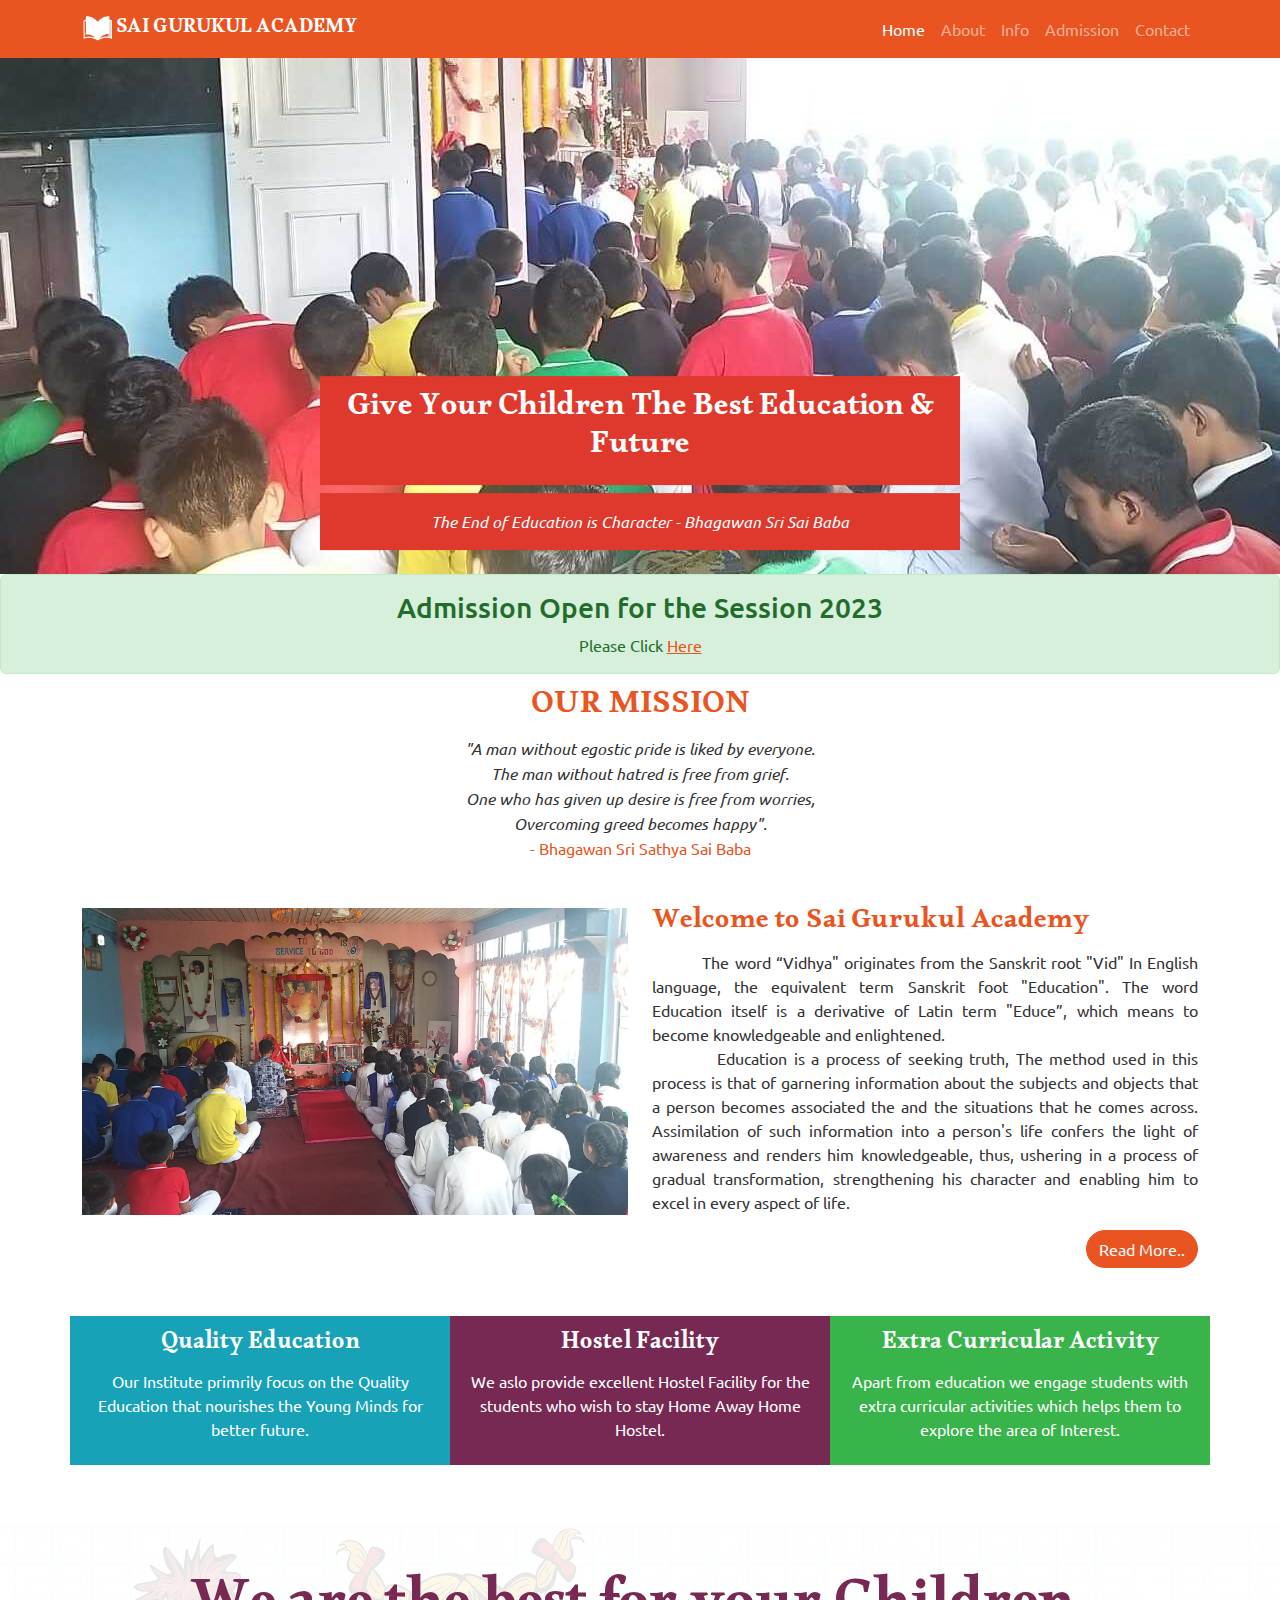
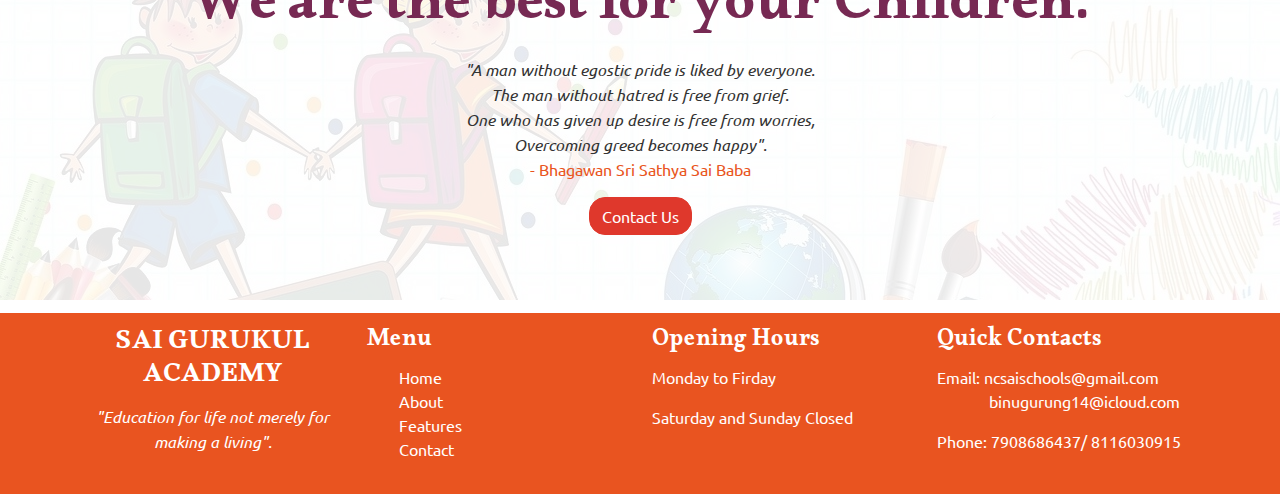
<file: index.html>
<!doctype html>
<html lang="en">

<head>
	<meta charset="utf-8">
	<meta name="viewport" content="width=device-width, initial-scale=1">
	<title>SAI GURUKUL ACADEMY</title>
	<link href="./css/bootstrap.min.css" rel="stylesheet">
	<link href="https://fonts.googleapis.com/css2?family=Alkalami&family=Roboto&display=swap" rel="stylesheet">

	<style>
		.img-wrapper {
			position: relative;
		}

		.img-wrapper-text {
			top: 80%;
			left: 50%;
			position: absolute;
			transform: translate(-50%, -50%);
		}

		._font_roboto {
			font-family: 'Roboto', sans-serif;
		}

		._font_roboto_h {
			font-family: 'Alkalami', serif;
		}

		#_bg_info,
		#_bg_dark,
		#_bg_success {
			transition: transform .3s;
		}

		#_bg_info:hover,
		#_bg_dark:hover,
		#_bg_success:hover {
			transform: scale(1.1);
		}

		._img_student {
			width: auto;
			height: 400px;
			background: url('./images/student_vector.jpg');
			background-color: rgba(255, 255, 255, 0.9);
			background-blend-mode: overlay;
			background-position: center;
			background-repeat: no-repeat;
		}

		@media (max-width: 575.98px) {
			.img-wrapper-text {
				top: 50% !important;
			}

			.img-wrapper-text h2 {
				font-size: 14px !important;
				padding: 10px !important;
			}

			.img-wrapper-text p {
				font-size: 12px !important;
				padding: 10px !important;
			}

			._img_student p {
				display: none;
			}
		}
	</style>
</head>

<body>
	<nav class="navbar navbar-expand-lg navbar-dark bg-primary">
		<div class="container">
			<a class="navbar-brand _font_roboto_h" href="index.html"><img src="images/book.png" height="30px"> SAI
				GURUKUL ACADEMY</a>
			<button class="navbar-toggler" type="button" data-bs-toggle="collapse" data-bs-target="#navbarColor01"
				aria-controls="navbarColor01" aria-expanded="false" aria-label="Toggle navigation">
				<span class="navbar-toggler-icon"></span>
			</button>

			<div class="collapse navbar-collapse" id="navbarColor01">
				<ul class="navbar-nav  ms-auto">
					<li class="nav-item">
						<a class="nav-link active" href="index.html">Home
							<span class="visually-hidden">(current)</span>
						</a>
					</li>
					<li class="nav-item">
						<a class="nav-link" href="about.html">About</a>
					</li>
					<li class="nav-item">
						<a class="nav-link" href="info.html">Info</a>
					</li>
					<li class="nav-item">
						<a class="nav-link" href="admission.html">Admission</a>
					</li>
					<li class="nav-item">
						<a class="nav-link" href="contact.html">Contact</a>
					</li>
				</ul>
			</div>
		</div>
	</nav>

	<div class="img-wrapper">
		<img src="./images/banner.jpeg" class="img-fluid">
		<div class="img-wrapper-text text-center">
			<h2 class="bg-danger p-3 text-white _font_roboto_h">Give Your Children The Best Education & Future</h2>
			<p class="bg-danger p-3 text-white"><i>The End of Education is Character - Bhagawan Sri Sai Baba</i></p>
		</div>
	</div>
	<div class="text-center alert alert-success">
		<h3>Admission Open for the Session 2023</h3>
		Please Click <a href="admission.html">Here</a>
	</div>
	<div class="container">
		<div class="text-center mt-3">
			<h2 class="text-primary _font_roboto_h">OUR MISSION</h2>
			<i>"A man without egostic pride is liked by everyone.<br>
				The man without hatred is free from grief. <br>
				One who has given up desire is free from worries,<br>
				Overcoming greed becomes happy".
			</i>
			<p class="text-primary">- Bhagawan Sri Sathya Sai Baba</p>
		</div>
		<div class="row mt-5">
			<div class="col-md-6">
				<img src="./images/hall.jpeg" class="img-fluid">
			</div>
			<div class="col-md-6">
				<h3 class="_font_roboto_h text-primary font-weight-bold">Welcome to Sai Gurukul Academy</h3>
				<p style="text-align: justify">&nbsp;&nbsp;&nbsp;&nbsp;&nbsp;&nbsp;&nbsp;&nbsp;&nbsp;
					The word “Vidhya" originates from the Sanskrit root "Vid" In English language, the equivalent term
					Sanskrit foot
					"Education". The word Education itself is a derivative of Latin term "Educe”, which means to become
					knowledgeable
					and enlightened. <br>

					&nbsp;&nbsp;&nbsp;&nbsp;&nbsp;&nbsp;
					&nbsp;&nbsp;&nbsp;Education is a process of seeking truth, The method
					used in this process is that of garnering information about the
					subjects and objects that a person becomes associated the
					and the situations that he comes across. Assimilation of such
					information into a person's life confers the light of awareness
					and renders him knowledgeable, thus, ushering in a process of
					gradual transformation, strengthening his character and
					enabling him to excel in every aspect of life.
				</p>
				<div class="text-end">
					<a href="about.html" class="btn btn-primary rounded-5">Read More..</a>
				</div>
			</div>
		</div>

		<div class="row text-center mt-5">
			<div class="col-md-4 bg-info text-white pt-3 pb-2" id="_bg_info">
				<h4 class="_font_roboto_h">Quality Education</h4>
				<p class="mt-2">Our Institute primrily focus on the Quality Education that nourishes the Young Minds for
					better future.</p>
			</div>
			<div class="col-md-4 bg-dark text-white pt-3 pb-2" id="_bg_dark">
				<h4 class="_font_roboto_h">Hostel Facility</h4>
				<p class="mt-2">We aslo provide excellent Hostel Facility for the students who wish to stay Home Away
					Home Hostel.</p>
			</div>
			<div class="col-md-4 bg-success text-white pt-3 pb-2" id="_bg_success">
				<h4 class="_font_roboto_h">Extra Curricular Activity</h4>
				<p class="mt-2">Apart from education we engage students with extra curricular activities which helps
					them to explore the area of Interest. </p>
			</div>
		</div>
	</div>
	<div class="mt-5 _img_student">
		<div class="text-center" style="z-index: 1">
			<div class="container" style="padding-top: 5%;">
				<h2 class="_font_roboto_h text-dark" style="font-size: 60px !important">We are the best for your
					Children.</h2>
				<i>"A man without egostic pride is liked by everyone.<br>
					The man without hatred is free from grief. <br>
					One who has given up desire is free from worries,<br>
					Overcoming greed becomes happy".
				</i>
				<p class="text-primary">- Bhagawan Sri Sathya Sai Baba</p>
				<a class="btn btn-danger rounded-4" href="contact.html">Contact Us</a>
			</div>
		</div>
	</div>
	<div class="bg-primary">
		<div class="container pt-3">
			<div class="row">
				<div class="col-md-3 text-center text-white">
					<h3 class="_font_roboto_h ">SAI GURUKUL ACADEMY</h3>
					<i>"Education for life not merely for making a living".
					</i>
					<p class="text-primary">- Bhagawan Sri Sathya Sai Baba</p>
				</div>
				<div class="col-md-3">
					<h4 class="_font_roboto_h text-white">Menu</h4>
					<ul style="list-style-type:none;" class="text-white">
						<li class="nav-item">
							<a class="nav-link active" href="index.html">Home
								<span class="visually-hidden">(current)</span>
							</a>
						</li>
						<li class="nav-item">
							<a class="nav-link" href="about.html">About</a>
						</li>
						<li class="nav-item">
							<a class="nav-link" href="#">Features</a>
						</li>
						<li class="nav-item">
							<a class="nav-link" href="contact.html">Contact</a>
						</li>
					</ul>
				</div>
				<div class="col-md-3  text-white">
					<h4 class="_font_roboto_h">Opening Hours</h4>
					<p>Monday to Firday</p>
					<p>Saturday and Sunday Closed</p>
				</div>
				<div class="col-md-3 text-white">
					<h4 class="_font_roboto_h text-white">Quick Contacts</h4>
					<p>Email: ncsaischools@gmail.com
						<br>&nbsp;&nbsp;&nbsp;&nbsp;&nbsp;&nbsp;&nbsp;&nbsp;&nbsp;&nbsp;&nbsp;&nbsp;&nbsp;binugurung14@icloud.com
					</p>
					<p>Phone: 7908686437/ 8116030915</p>
				</div>
			</div>
		</div>
	</div>
	<script src="https://code.jquery.com/jquery-3.6.1.min.js"
		integrity="sha256-o88AwQnZB+VDvE9tvIXrMQaPlFFSUTR+nldQm1LuPXQ=" crossorigin="anonymous"></script>
	<script src="https://cdn.jsdelivr.net/npm/bootstrap@5.0.2/dist/js/bootstrap.bundle.min.js"
		integrity="sha384-MrcW6ZMFYlzcLA8Nl+NtUVF0sA7MsXsP1UyJoMp4YLEuNSfAP+JcXn/tWtIaxVXM"
		crossorigin="anonymous"></script>
</body>

</html>
</file>
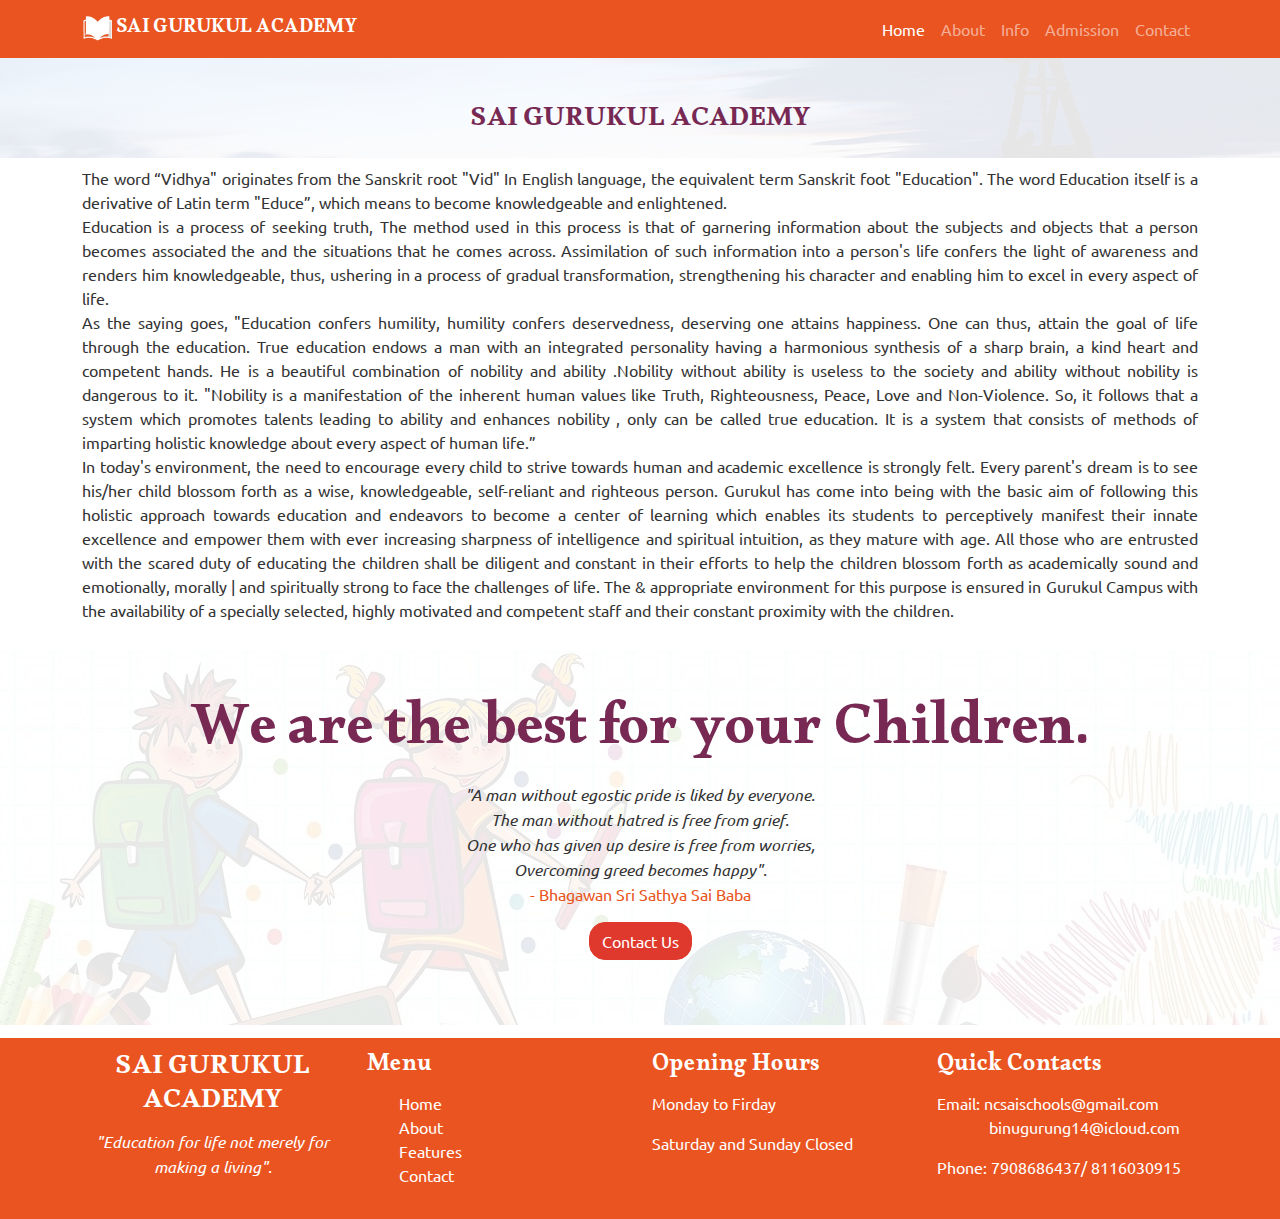
<file: about.html>
<!doctype html>
<html lang="en">

<head>
	<meta charset="utf-8">
	<meta name="viewport" content="width=device-width, initial-scale=1">
	<title>SAI GURUKUL ACADEMY</title>
	<link href="./css/bootstrap.min.css" rel="stylesheet">
	<link href="https://fonts.googleapis.com/css2?family=Alkalami&family=Roboto&display=swap" rel="stylesheet">

	<style>
		.img-wrapper {
			position: relative;
		}

		.img-wrapper-text {
			top: 80%;
			left: 50%;
			position: absolute;
			transform: translate(-50%, -50%);
		}

		._font_roboto {
			font-family: 'Roboto', sans-serif;
		}

		._font_roboto_h {
			font-family: 'Alkalami', serif;
		}

		#_bg_info,
		#_bg_dark,
		#_bg_success {
			transition: transform .3s;
		}

		#_bg_info:hover,
		#_bg_dark:hover,
		#_bg_success:hover {
			transform: scale(1.1);
		}

		._img_student {
			width: auto;
			height: 400px;
			background: url('./images/student_vector.jpg');
			background-color: rgba(255, 255, 255, 0.9);
			background-blend-mode: overlay;
			background-position: center;
			background-repeat: no-repeat;
		}

		._img_about {
			width: auto;
			height: 100px;
			background: url('./images/about_p.jpg');
			background-color: rgba(255, 255, 255, 0.9);
			background-blend-mode: overlay;
			background-position: center;
			background-repeat: no-repeat;
		}

		@media (max-width: 575.98px) {
			.img-wrapper-text {
				top: 50% !important;
			}

			.img-wrapper-text h2 {
				font-size: 14px !important;
			}

			.img-wrapper-text p {
				font-size: 12px !important;
			}

			._img_student p {
				display: none;
			}
		}
	</style>
</head>

<body>
	<nav class="navbar navbar-expand-lg navbar-dark bg-primary">
		<div class="container">
			<a class="navbar-brand _font_roboto_h" href="index.html"><img src="images/book.png" height="30px"> SAI
				GURUKUL ACADEMY</a>
			<button class="navbar-toggler" type="button" data-bs-toggle="collapse" data-bs-target="#navbarColor01"
				aria-controls="navbarColor01" aria-expanded="false" aria-label="Toggle navigation">
				<span class="navbar-toggler-icon"></span>
			</button>

			<div class="collapse navbar-collapse" id="navbarColor01">
				<ul class="navbar-nav  ms-auto">
					<li class="nav-item">
						<a class="nav-link active" href="index.html">Home
							<span class="visually-hidden">(current)</span>
						</a>
					</li>
					<li class="nav-item">
						<a class="nav-link" href="about.html">About</a>
					</li>
					<li class="nav-item">
						<a class="nav-link" href="info.html">Info</a>
					</li>
					<li class="nav-item">
						<a class="nav-link" href="admission.html">Admission</a>
					</li>
					<li class="nav-item">
						<a class="nav-link" href="contact.html">Contact</a>
					</li>
				</ul>
			</div>
		</div>
	</nav>
	<div class="_img_about text-center">
		<h3 class="_font_roboto_h text-dark pt-5">SAI GURUKUL ACADEMY</h3>
	</div>
	<div class="container mt-2">
		<p style="text-align: justify">
			The word “Vidhya" originates from the Sanskrit root
			"Vid" In English language, the equivalent term Sanskrit foot
			"Education". The word Education itself is a derivative of
			Latin term "Educe”, which means to become knowledgeable
			and enlightened. <br>

			Education is a process of seeking truth, The method
			used in this process is that of garnering information about the
			subjects and objects that a person becomes associated the
			and the situations that he comes across. Assimilation of such
			information into a person's life confers the light of awareness
			and renders him knowledgeable, thus, ushering in a process of
			gradual transformation, strengthening his character and
			enabling him to excel in every aspect of life.<br>

			As the saying goes, "Education confers humility,
			humility confers deservedness, deserving one attains
			happiness. One can thus, attain the goal of life through the
			education. True education endows a man with an integrated
			personality having a harmonious synthesis of a sharp brain, a
			kind heart and competent hands. He is a beautiful combination
			of nobility and ability .Nobility without ability is useless to the
			society and ability without nobility is dangerous to it. "Nobility is
			a manifestation of the inherent human values like Truth,
			Righteousness, Peace, Love and Non-Violence. So, it follows
			that a system which promotes talents leading to ability and
			enhances nobility , only can be called true education. It is a
			system that consists of methods of imparting holistic
			knowledge about every aspect of human life.” <br>

			In today's environment, the need to encourage every
			child to strive towards human and academic excellence is
			strongly felt. Every parent's dream is to see his/her child
			blossom forth as a wise, knowledgeable, self-reliant and
			righteous person. Gurukul has come into being with the basic
			aim of following this holistic approach towards education and
			endeavors to become a center of learning which enables its
			students to perceptively manifest their innate excellence and
			empower them with ever increasing sharpness of intelligence
			and spiritual intuition, as they mature with age. All those who
			are entrusted with the scared duty of educating the children
			shall be diligent and constant in their efforts to help the children
			blossom forth as academically sound and emotionally, morally |
			and spiritually strong to face the challenges of life. The &
			appropriate environment for this purpose is ensured in Gurukul
			Campus with the availability of a specially selected, highly
			motivated and competent staff and their constant proximity with
			the children.

		</p>
	</div>
	<div class="mt-3 _img_student">
		<div class="text-center" style="z-index: 1">
			<div class="container" style="padding-top: 5%;">
				<h2 class="_font_roboto_h text-dark" style="font-size: 60px !important">We are the best for your
					Children.</h2>
				<i>"A man without egostic pride is liked by everyone.<br>
					The man without hatred is free from grief. <br>
					One who has given up desire is free from worries,<br>
					Overcoming greed becomes happy".
				</i>
				<p class="text-primary">- Bhagawan Sri Sathya Sai Baba</p>
				<a class="btn btn-danger rounded-4" href="contact.html">Contact Us</a>
			</div>
		</div>
	</div>
	<div class="bg-primary">
		<div class="container pt-3">
			<div class="row">
				<div class="col-md-3 text-center text-white">
					<h3 class="_font_roboto_h ">SAI GURUKUL ACADEMY</h3>
					<i>"Education for life not merely for making a living".
					</i>
					<p class="text-primary">- Bhagawan Sri Sathya Sai Baba</p>
				</div>
				<div class="col-md-3">
					<h4 class="_font_roboto_h text-white">Menu</h4>
					<ul style="list-style-type:none;" class="text-white">
						<li class="nav-item">
							<a class="nav-link active" href="index.html">Home
								<span class="visually-hidden">(current)</span>
							</a>
						</li>
						<li class="nav-item">
							<a class="nav-link" href="about.html">About</a>
						</li>
						<li class="nav-item">
							<a class="nav-link" href="#">Features</a>
						</li>
						<li class="nav-item">
							<a class="nav-link" href="contact.html">Contact</a>
						</li>
					</ul>
				</div>
				<div class="col-md-3  text-white">
					<h4 class="_font_roboto_h">Opening Hours</h4>
					<p>Monday to Firday</p>
					<p>Saturday and Sunday Closed</p>
				</div>
				<div class="col-md-3 text-white">
					<h4 class="_font_roboto_h text-white">Quick Contacts</h4>
					<p>Email: ncsaischools@gmail.com
						<br>&nbsp;&nbsp;&nbsp;&nbsp;&nbsp;&nbsp;&nbsp;&nbsp;&nbsp;&nbsp;&nbsp;&nbsp;&nbsp;binugurung14@icloud.com
					</p>
					<p>Phone: 7908686437/ 8116030915</p>
				</div>
			</div>
		</div>
	</div>
	<script src="https://code.jquery.com/jquery-3.6.1.min.js"
		integrity="sha256-o88AwQnZB+VDvE9tvIXrMQaPlFFSUTR+nldQm1LuPXQ=" crossorigin="anonymous"></script>
	<script src="https://cdn.jsdelivr.net/npm/bootstrap@5.0.2/dist/js/bootstrap.bundle.min.js"
		integrity="sha384-MrcW6ZMFYlzcLA8Nl+NtUVF0sA7MsXsP1UyJoMp4YLEuNSfAP+JcXn/tWtIaxVXM"
		crossorigin="anonymous"></script>
</body>

</html>
</file>
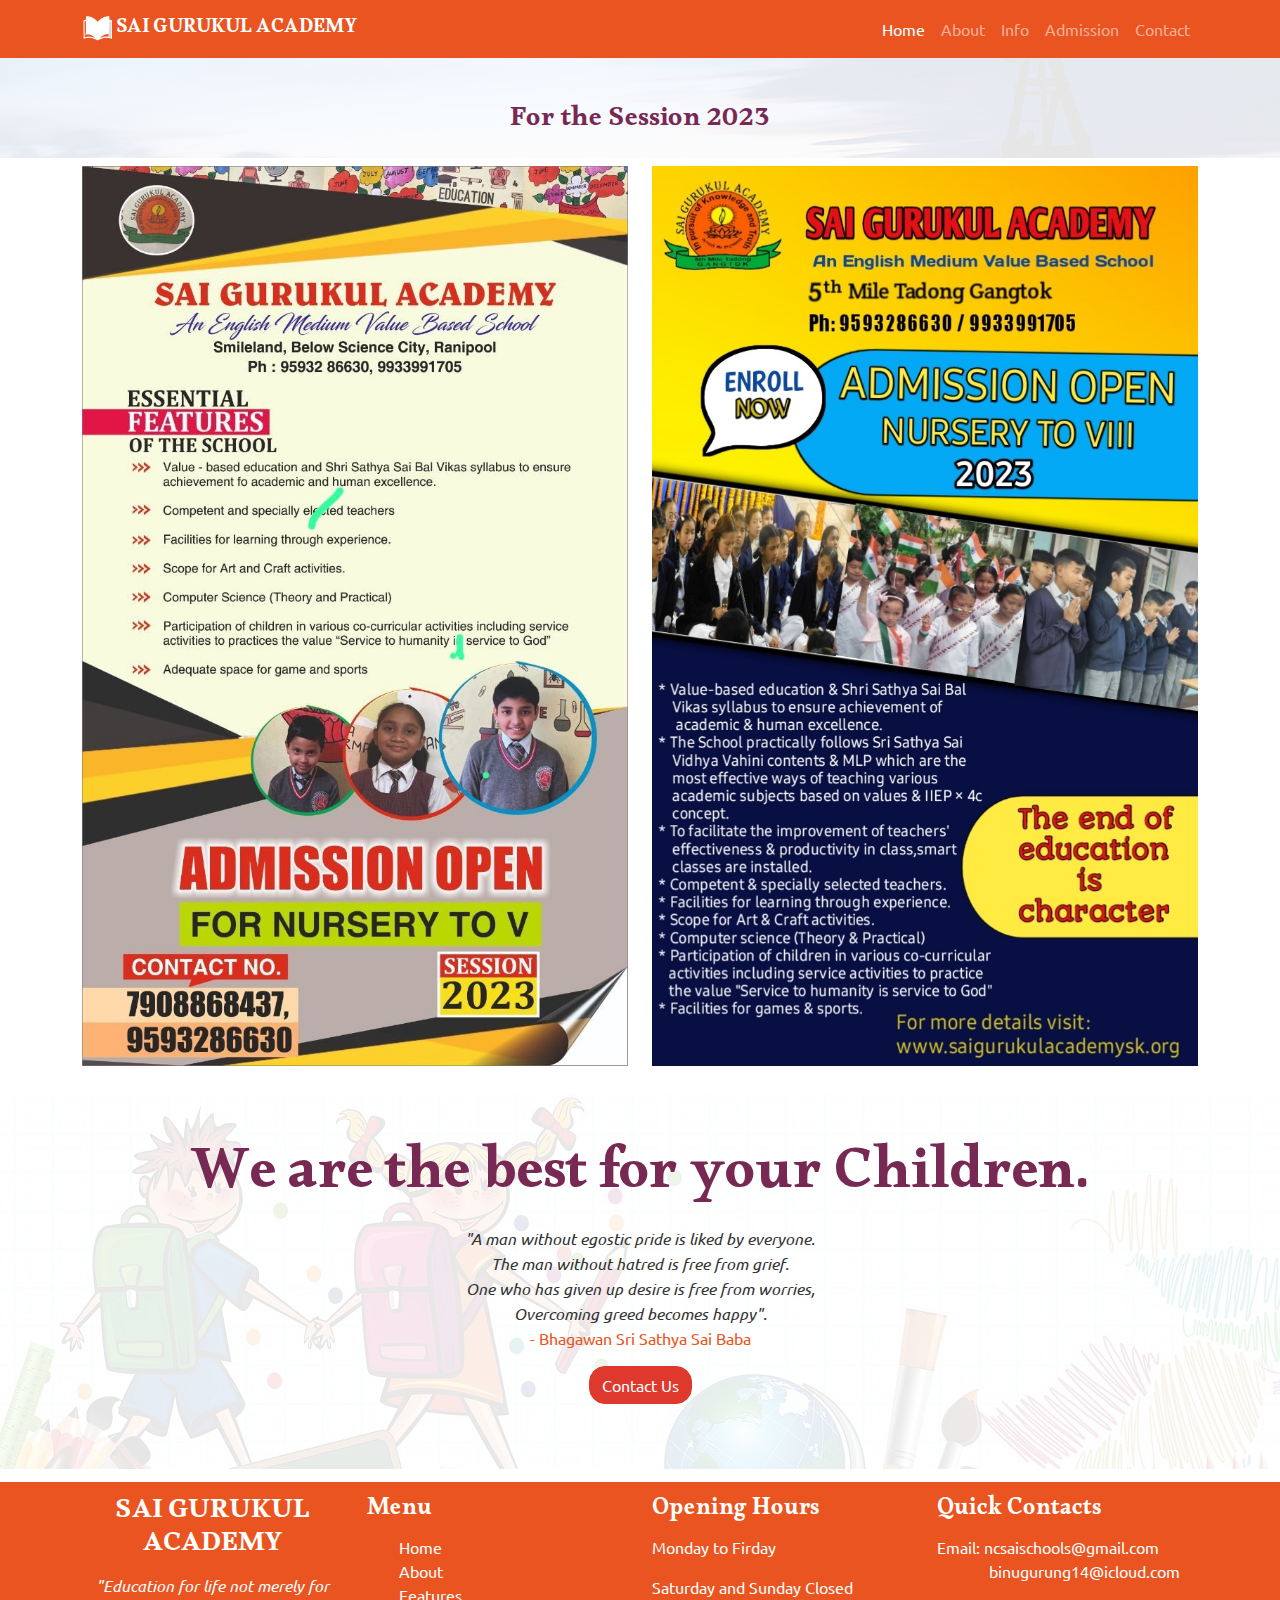
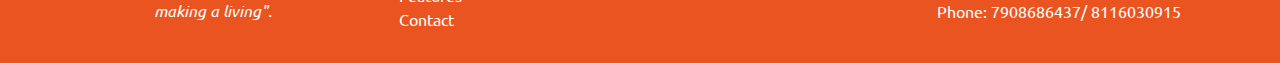
<file: admission.html>
<!doctype html>
<html lang="en">
  <head>
    <meta charset="utf-8">
    <meta name="viewport" content="width=device-width, initial-scale=1">
    <title>SAI GURUKUL ACADEMY</title>
    <link href="./css/bootstrap.min.css" rel="stylesheet">
<link href="https://fonts.googleapis.com/css2?family=Alkalami&family=Roboto&display=swap" rel="stylesheet">
	
	<style>

		.img-wrapper{
			position: relative;
		}
		.img-wrapper-text{
		  top: 80%;
		  left: 50%;
			position: absolute;
			transform: translate(-50%, -50%);
		}
		._font_roboto{
			font-family: 'Roboto', sans-serif;
		}
		._font_roboto_h{
			font-family: 'Alkalami', serif;
		}
		#_bg_info, #_bg_dark, #_bg_success{
			transition: transform .3s;
		}
		#_bg_info:hover,#_bg_dark:hover,#_bg_success:hover{
			transform: scale(1.1);
		}
		._img_student{
			width: auto;
			height: 400px;
			background: url('./images/student_vector.jpg');
			background-color: rgba(255,255,255,0.9);
			 background-blend-mode: overlay;
			background-position: center;
			background-repeat: no-repeat;
		}
		._img_about{
			width: auto;
			height: 100px;
			background: url('./images/about_p.jpg');
			background-color: rgba(255,255,255,0.9);
			 background-blend-mode: overlay;
			background-position: center;
			background-repeat: no-repeat;
		}		
		@media (max-width: 575.98px) {
			.img-wrapper-text{
				top: 50% !important;
			}
			.img-wrapper-text h2{
				font-size: 14px !important;
			}
			.img-wrapper-text p{
				font-size: 12px !important;
			}
			._img_student p{
				display : none;
			}
		}		
	</style>
  </head>
  <body>
              <nav class="navbar navbar-expand-lg navbar-dark bg-primary">
                <div class="container">
                  <a class="navbar-brand _font_roboto_h" href="index.html"><img src="images/book.png" height="30px"> SAI GURUKUL ACADEMY</a>
                  <button class="navbar-toggler" type="button" data-bs-toggle="collapse" data-bs-target="#navbarColor01" aria-controls="navbarColor01" aria-expanded="false" aria-label="Toggle navigation">
                    <span class="navbar-toggler-icon"></span>
                  </button>

                  <div class="collapse navbar-collapse" id="navbarColor01">
                    <ul class="navbar-nav  ms-auto">
                      <li class="nav-item">
                        <a class="nav-link active" href="index.html">Home
                          <span class="visually-hidden">(current)</span>
                        </a>
                      </li>
                      <li class="nav-item">
                        <a class="nav-link" href="about.html">About</a>
                      </li>
                      <li class="nav-item">
                        <a class="nav-link" href="info.html">Info</a>
                      </li>
                      <li class="nav-item">
                          <a class="nav-link" href="admission.html">Admission</a>
                      </li>
                      <li class="nav-item">
                        <a class="nav-link" href="contact.html">Contact</a>
                      </li>
                    </ul>
                  </div>
                </div>
              </nav>
			 <div class="_img_about text-center">
				<h3 class="_font_roboto_h text-dark pt-5">For the Session 2023</h3>	
			</div>		
            <div class="container mt-2">
                <div class="row">
                    <div class="col-md-6">
                        <img src="images/admission1.jpeg" class="img-fluid">
                    </div>
                    <div class="col-md-6">
                        <img src="images/admission2.jpeg" class="img-fluid">
                    </div>
                </div>
            </div>	 
		<div class="mt-3 _img_student">
			<div class="text-center" style="z-index: 1">
				<div class="container" style="padding-top: 5%;">
					<h2 class="_font_roboto_h text-dark" style="font-size: 60px !important">We are the best for your Children.</h2>
				<i>"A man without egostic pride is liked by everyone.<br>
					The man without hatred is free from grief. <br>
					One who has given up desire is free from worries,<br>
					Overcoming greed becomes happy".
				</i>
				<p class="text-primary">- Bhagawan Sri Sathya Sai Baba</p>
				<a class="btn btn-danger rounded-4" href="contact.html">Contact Us</a>
				</div>
			</div>
		</div>
		<div class="bg-primary">
			<div class="container pt-3">
				<div class="row">
					<div class="col-md-3 text-center text-white">
						<h3 class="_font_roboto_h ">SAI GURUKUL ACADEMY</h3>	
				<i>"Education for life not merely for making a living".
				</i>
				<p class="text-primary">- Bhagawan Sri Sathya Sai Baba</p>
					</div>
					<div class="col-md-3">
						<h4 class="_font_roboto_h text-white">Menu</h4>
                      <ul style="list-style-type:none;" class="text-white">
					  <li class="nav-item">
                        <a class="nav-link active" href="index.html">Home
                          <span class="visually-hidden">(current)</span>
                        </a>
                      </li>
                      <li class="nav-item">
                        <a class="nav-link" href="about.html">About</a>
                      </li>
                      <li class="nav-item">
                        <a class="nav-link" href="#">Features</a>
                      </li>
                      <li class="nav-item">
                        <a class="nav-link" href="contact.html">Contact</a>
                      </li>
                    </ul>						
					</div>
					<div class="col-md-3  text-white">
					<h4 class="_font_roboto_h">Opening Hours</h4>
					<p>Monday to Firday</p>
					<p>Saturday and Sunday Closed</p>
					</div>
					<div class="col-md-3 text-white">
						<h4 class="_font_roboto_h text-white">Quick Contacts</h4>
						<p>Email: ncsaischools@gmail.com <br>&nbsp;&nbsp;&nbsp;&nbsp;&nbsp;&nbsp;&nbsp;&nbsp;&nbsp;&nbsp;&nbsp;&nbsp;&nbsp;binugurung14@icloud.com</p>
						<p>Phone: 7908686437/ 8116030915</p>
					</div>
				</div>
			</div>
		</div>
		<script src="https://code.jquery.com/jquery-3.6.1.min.js" integrity="sha256-o88AwQnZB+VDvE9tvIXrMQaPlFFSUTR+nldQm1LuPXQ=" crossorigin="anonymous"></script>
		<script src="https://cdn.jsdelivr.net/npm/bootstrap@5.0.2/dist/js/bootstrap.bundle.min.js" integrity="sha384-MrcW6ZMFYlzcLA8Nl+NtUVF0sA7MsXsP1UyJoMp4YLEuNSfAP+JcXn/tWtIaxVXM" crossorigin="anonymous"></script>
  </body>
</html>
</file>
